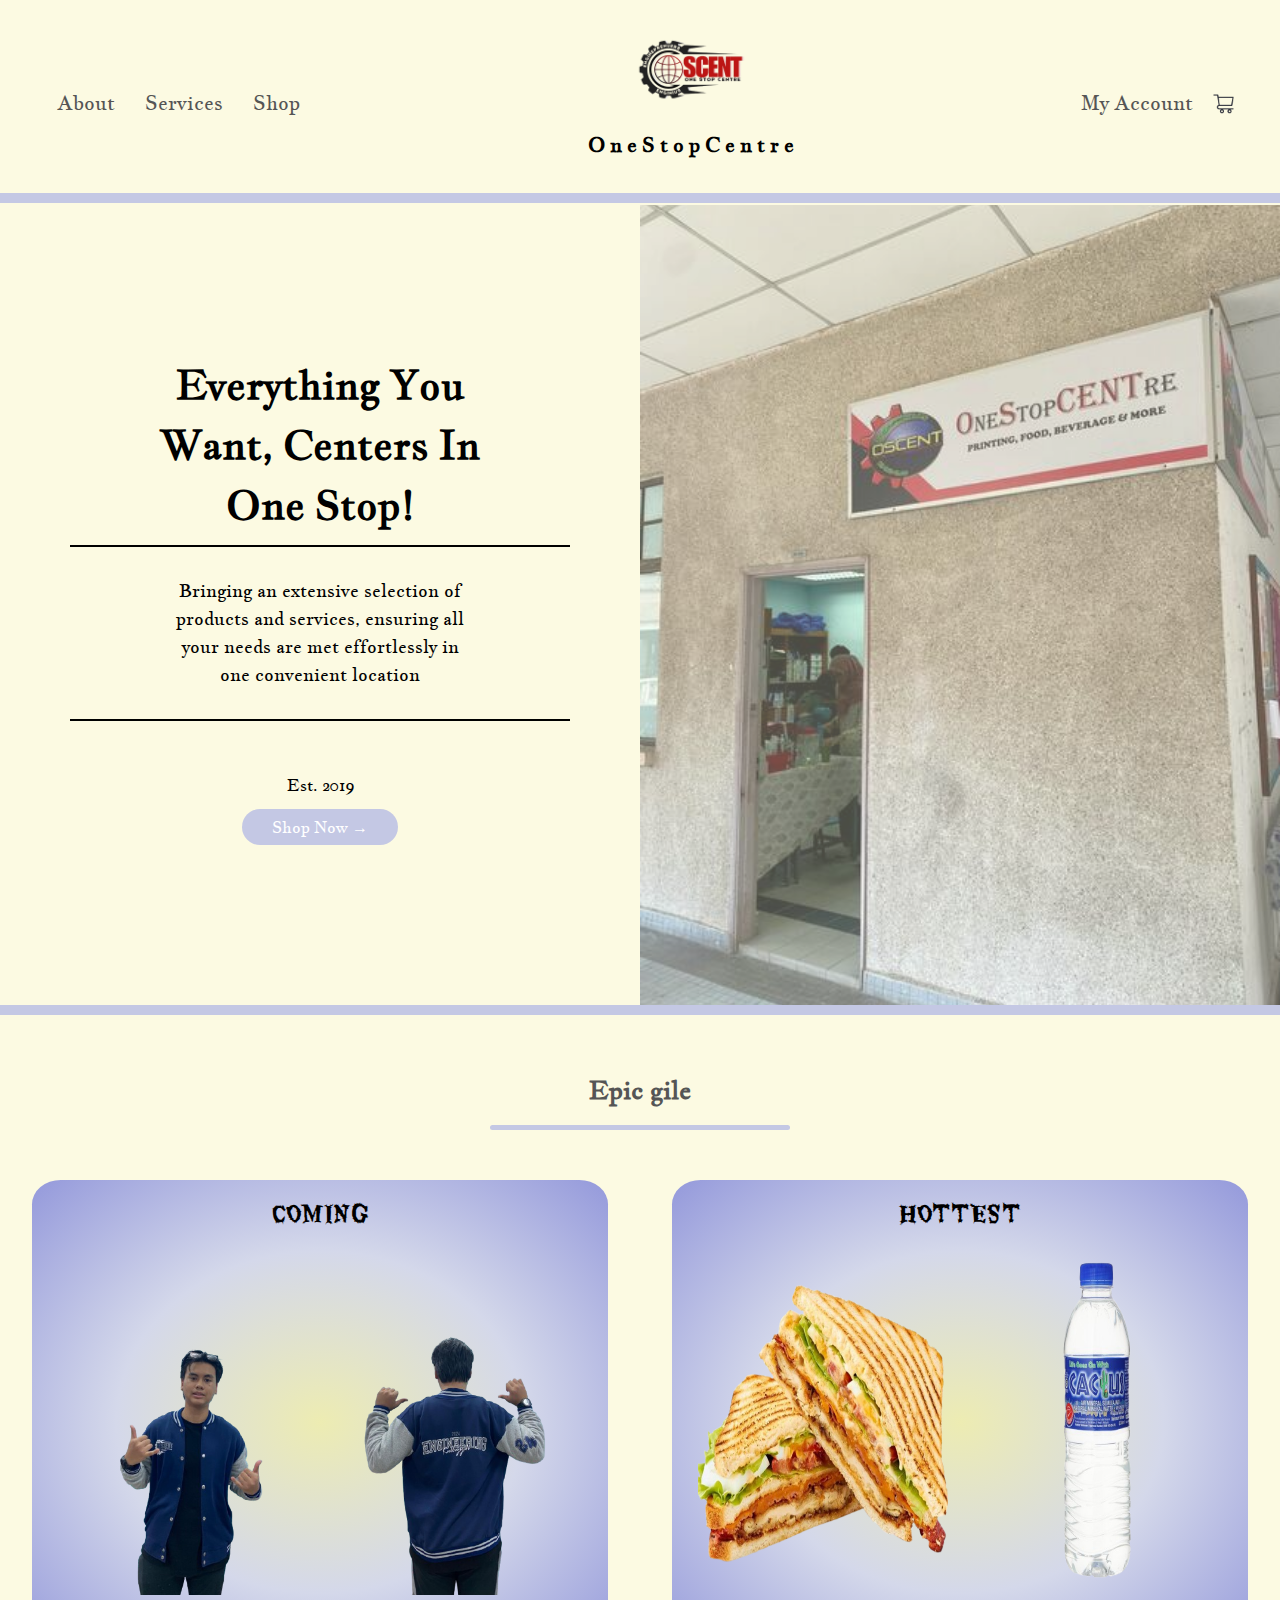
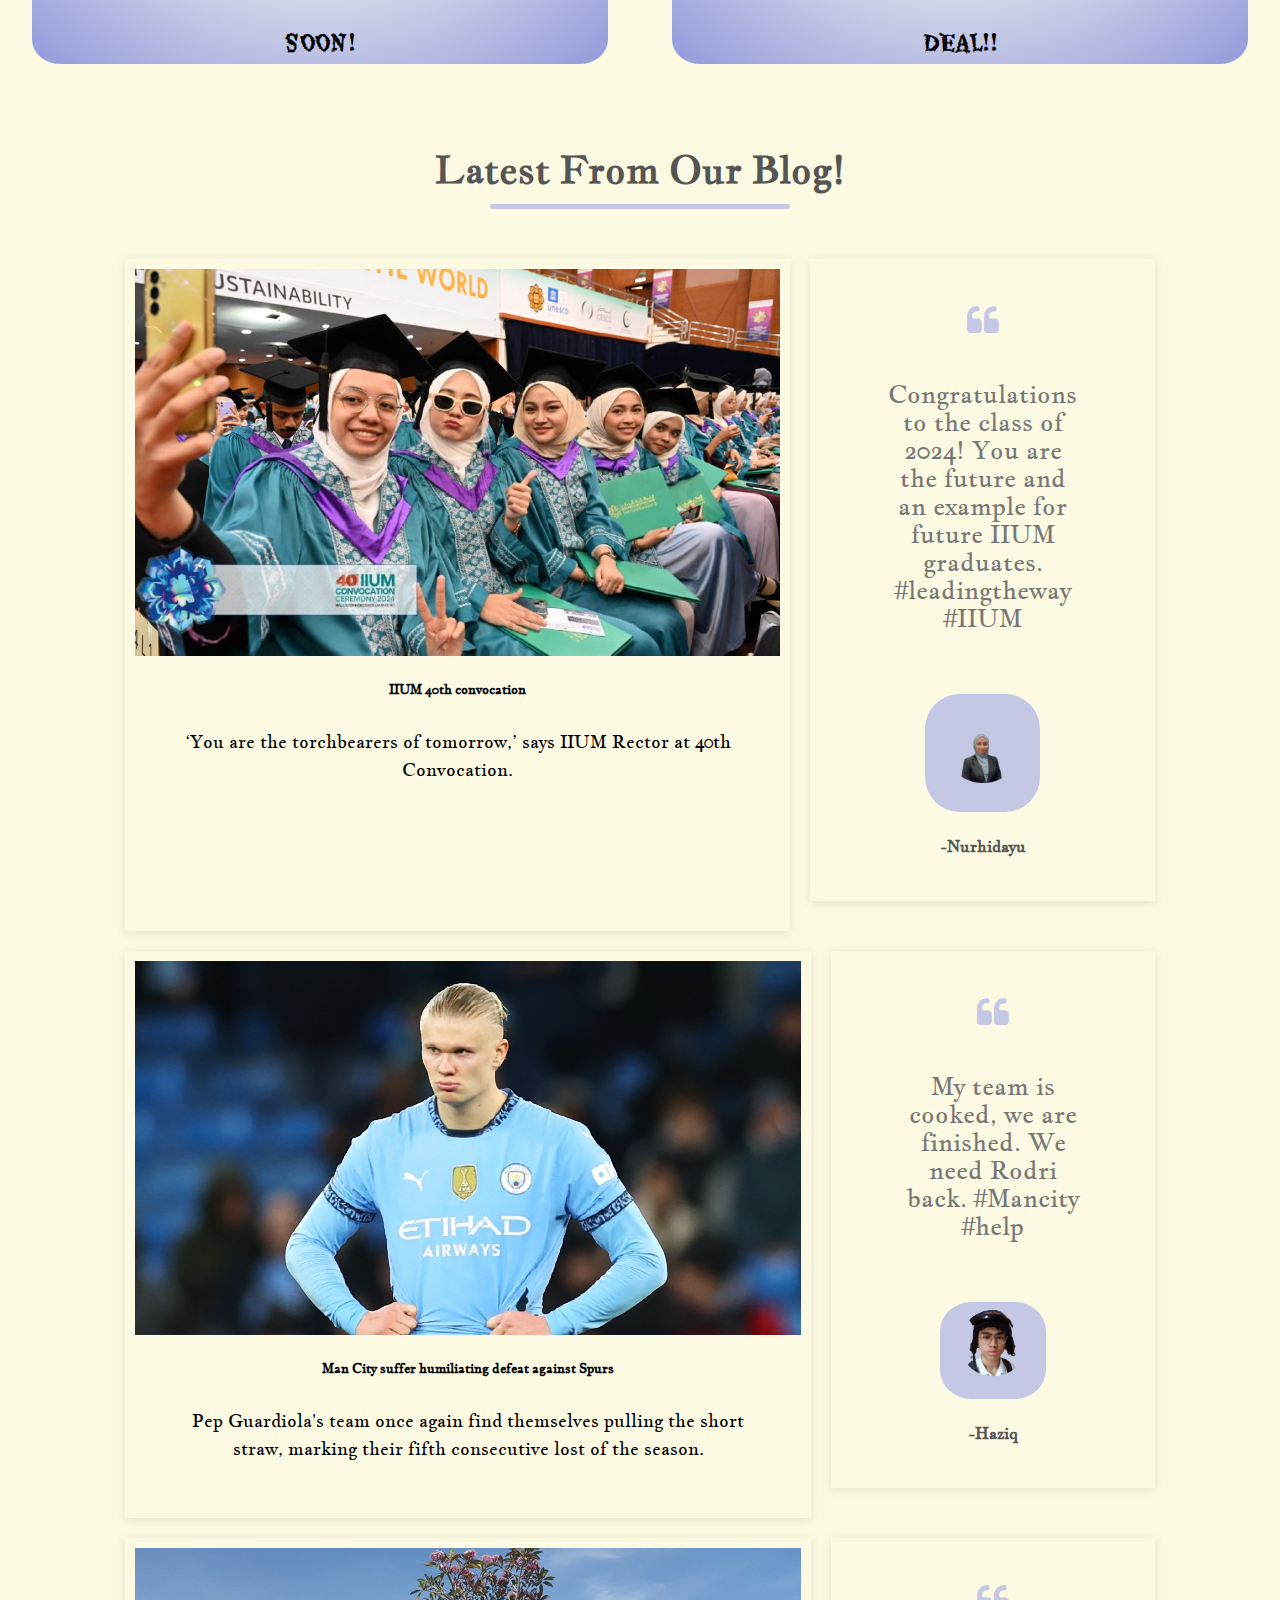
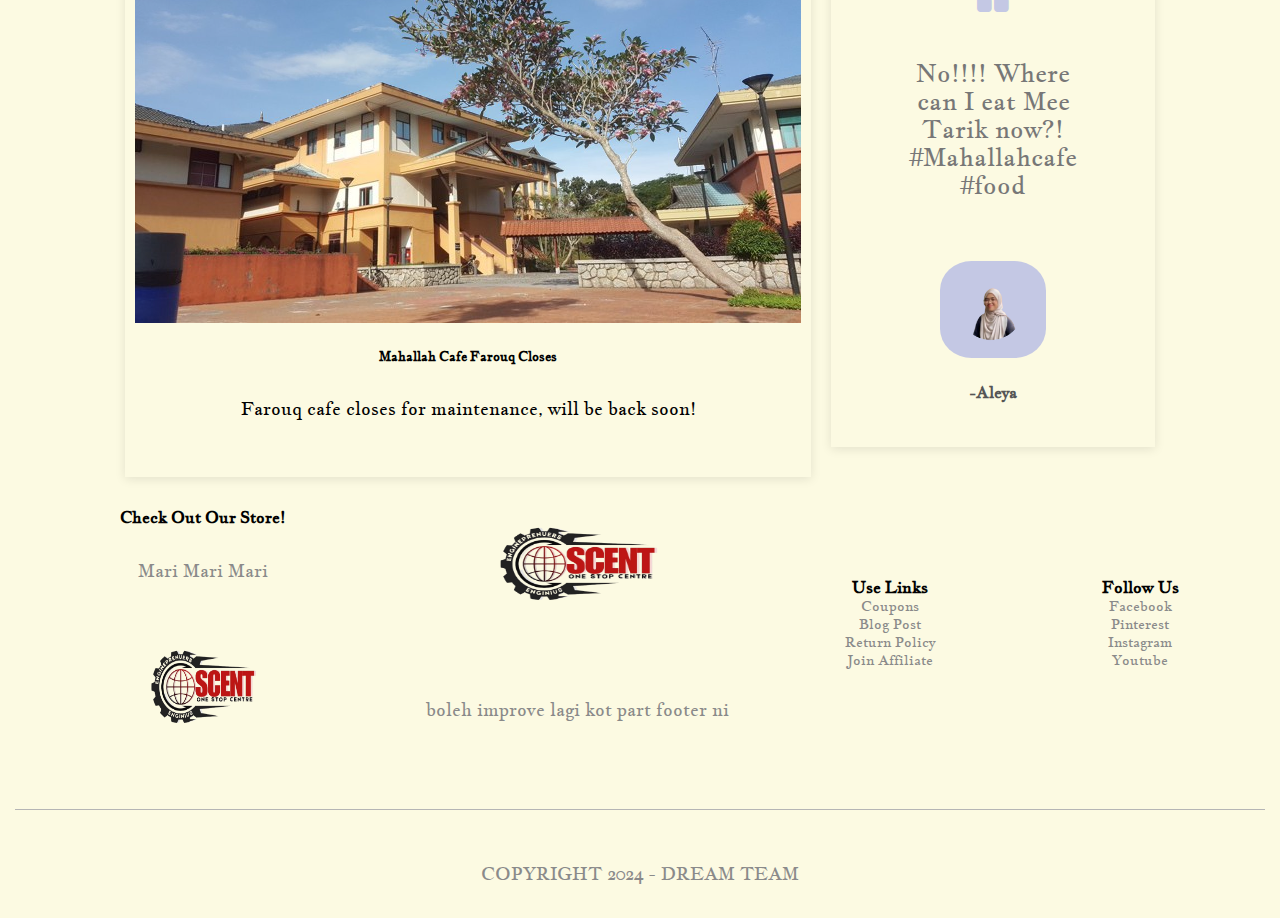
<file: index.html>
<!DOCTYPE html>
<html lang="en">
  <head>
    <meta charset="UTF-8" />
    <meta name="viewport" content="width=device-width, initial-scale=1.0" />
    <title>Oscent | KOOP terbaik!</title>
    <link rel="stylesheet" href="style.css" />
    <link href="https://fonts.googleapis.com/css2?family=Jacques+Francois&family=Parkinsans:wght@300..800&family=Poppins:ital,wght@0,100;0,200;0,300;0,400;0,500;0,600;0,700;0,800;0,900;1,100;1,200;1,300;1,400;1,500;1,600;1,700;1,800;1,900&display=swap" rel="stylesheet">
    <link href="https://fonts.googleapis.com/css2?family=Eater&family=Jacques+Francois&family=Parkinsans:wght@300..800&family=Poppins:ital,wght@0,100;0,200;0,300;0,400;0,500;0,600;0,700;0,800;0,900;1,100;1,200;1,300;1,400;1,500;1,600;1,700;1,800;1,900&display=swap" rel="stylesheet"><link
    rel="stylesheet"
    href="//maxcdn.bootstrapcdn.com/font-awesome/4.1.0/css/font-awesome.min.css"
  />
  </head>
  <body>
  
 
        <div class="header">
          <div class="container">
            <div class="navbar">
                <!-- LEFT NAVBAR -->
                 <div class="navbar-left">
                    <ul>
                        <li><a href="">About</a></li>
                        <li><a href="">Services</a></li>
                        <li><a href="shop.html">Shop</a></li></nav>
                      </ul>
                 </div>
                 <!-- RIGHT NAVBAR-->
                 <div class="navbar-center">
                    <div class="logo-icon">
                        <img src="images/logo.png" alt="" width="130px" height="120px">
                        <h1>O n e S t o p C e n t r e</h1>
                    </div>
                 </div>
                 <div class="navbar-right">
                    <ul>
                        <li><a href="">My Account</a></li>
                    </ul>
                    <img src="images/cart.png" alt="" width="30px" height="30px">
                 </div>
            </div>
          </div>
              
           <!---------------------------------- LANDING PAGE -------------->
            <div class="landing-page">
                <div class="row">
                    <div class="col-2">
                        <h2>Everything You <br> Want, Centers In <br> One Stop!</h2>
                        <p class="para">Bringing an extensive selection of <br> products and services, ensuring all <br> your needs are met effortlessly in <br> one convenient location</p>
                        <p class="est">Est. 2019</p>
                        <a href="" class="btn">Shop Now &#8594;</a>
                    </div>
                    <div class="col-2">
                        <img src="images/depanKedai.png"  >
                    </div>
                </div>
            </div>

            

            

             <!------------------- HOTTEST ITEMS ------------------>
             <div class="hot">
                <h3 class="title">Epic gile</h3>
              <div class="row">
                <div class="hot-item">
                  <h2>COMING</h2>
                  <img src="images/pose1.png" alt="">
                  <img src="images/pose2.png" alt="">
                <h2>SOON!</h2></div>
                <div class="hot-item2">
                  <h2>HOTTEST</h2>
                  <img src="images/sandwich.png" width="50px" height="50px">
                  <img src="images/water.png" alt="">
                <h2>DEAL!!</h2>
                </div>
              </div> 
             </div>



             <!--------------------- BLOG ----------------------->
             <div class="blog">
              <div class="title"><h2>Latest From Our Blog!</h2></div>
              <div class="small-container">
                <div class="row">
                  <!-- THIS IS BLOG IMAGE-->
                  <div class="blogImage">         
                       <img src="images/convo40th.png" alt="">
                    <h5>IIUM 40th convocation</h5>
                     <p>‘You are the torchbearers of tomorrow,’ says IIUM Rector at 40th Convocation.</p>
                     </div>

                     <!-- BLOG IMAGE ENDS HERE AND Col-3 starts-->
                      <div class="col-3">
                      <i class="fa fa-quote-left"></i>
                      <p>Congratulations to the class of 2024! You are the future and an example for future IIUM graduates. #leadingtheway #IIUM</p>
                  
                      <img src="images/NurHidayu-removebg-preview.png" alt="">
                         <h3>-Nurhidayu</h3>
                  </div>

                  <div class="blogImage">
                    <img src="images/Haaland.png" alt="">
                    <h5>Man City suffer humiliating defeat against Spurs</h5>
                     <p>Pep Guardiola's team once again find themselves pulling the short straw, marking their fifth consecutive lost of the season. </p>
                     </div>

                     <!-- BLOG IMAGE ENDS HERE AND Col-3 starts-->
                      <div class="col-3">
                      <i class="fa fa-quote-left"></i>
                      <p>My team is cooked, we are finished. We need Rodri back. #Mancity #help</p>
                  
                      <img src="images/Haziq-removebg-preview.png" alt="">
                         <h3>-Haziq</h3>
                  </div>
                  <div class="blogImage">
                    
                    <img src="images/Farouq.png" alt="">
                    <h5>Mahallah Cafe Farouq Closes</h5>
                     <p>Farouq cafe closes for maintenance, will be back soon!</p>
                     </div>

                     <!-- BLOG IMAGE ENDS HERE AND Col-3 starts-->
                      <div class="col-3">
                      <i class="fa fa-quote-left"></i>
                      <p>No!!!! Where can I eat Mee Tarik now?! #Mahallahcafe #food</p>
                  
                      <img src="images/Aleya-removebg-preview.png" alt="">
                         <h3>-Aleya</h3>
                  </div>
                  
                </div>
              </div>
             </div>
             
             <!--------------- FOOTER --------------------------->

             <div class="footer">
              <div class="container">
                <div class="row">
                  <div class="footer-col-1">
                    <h3>Check Out Our Store!</h3>
                    <p>Mari Mari Mari</p>
                    <div class="store-logo">
                      <img src="images/logo.png" width="120px" height="150px">
                    </div>
                  </div>
                  <div class="footer-col-2">
                    <img src="images/logo.png" width="120px" height="150px">
                    <p>boleh improve lagi kot part footer ni</p>
                  </div>
                  <div class="footer-col-3">
                    <h3>Use Links</h3>
                    <ul>
                      <li>Coupons</li>
                      <li>Blog Post</li>
                      <li>Return Policy</li>
                      <li>Join Affiliate</li>
                    </ul>
                  </div>
                  <div class="footer-col-4">
                    <h3>Follow Us</h3>
                    <ul>
                      <li>Facebook</li>
                      <li>Pinterest</li>
                      <li>Instagram</li>
                      <li>Youtube</li>
                    </ul>
                  </div>
                </div>
                <hr>
                <p class="copyright">COPYRIGHT 2024 - DREAM TEAM</p>
              </div>
             </div>
  </body>
</html>
</file>
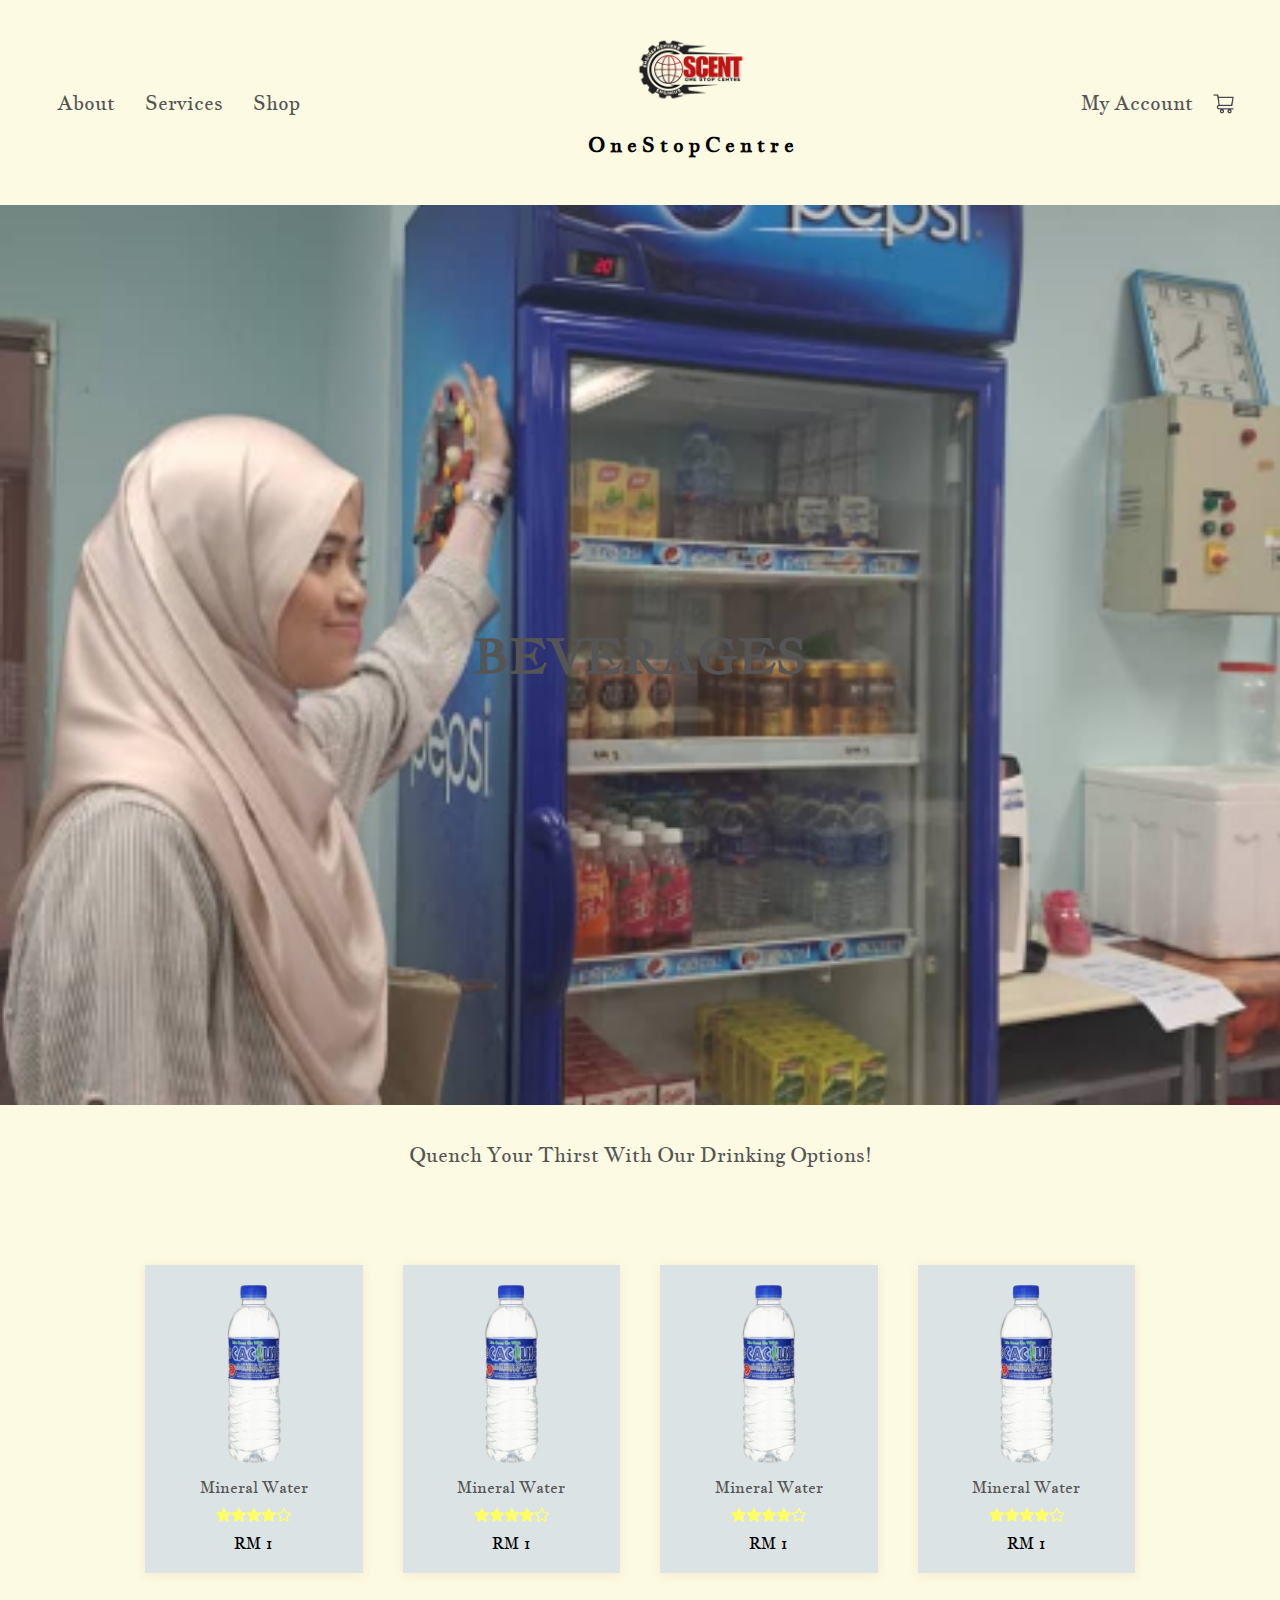
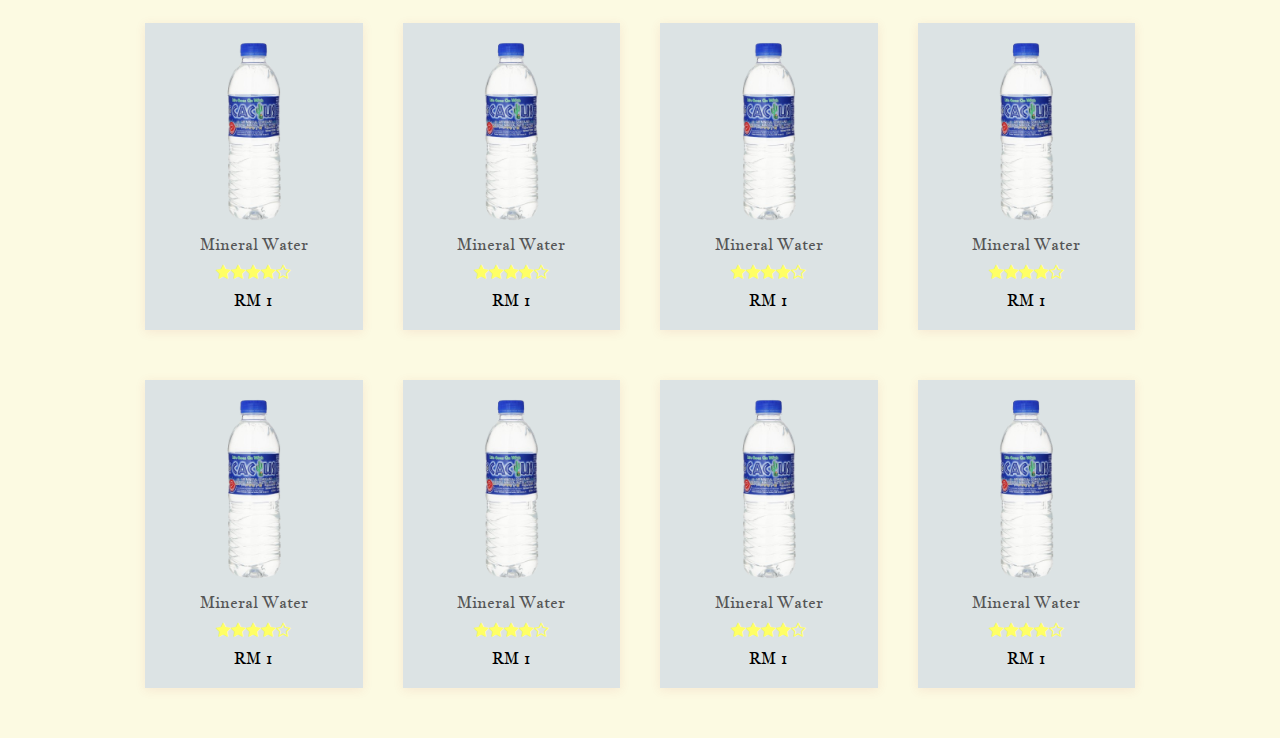
<file: beverages.html>
<!DOCTYPE html>
<html lang="en">
  <head>
    <meta charset="UTF-8" />
    <meta name="viewport" content="width=device-width, initial-scale=1.0" />
    <title>Oscent | Beverages</title>
    <link rel="stylesheet" href="bevstyle.css" />
    <link
      href="https://fonts.googleapis.com/css2?family=Jacques+Francois&family=Parkinsans:wght@300..800&family=Poppins:ital,wght@0,100;0,200;0,300;0,400;0,500;0,600;0,700;0,800;0,900;1,100;1,200;1,300;1,400;1,500;1,600;1,700;1,800;1,900&display=swap"
      rel="stylesheet"
    />
    <link href="https://fonts.googleapis.com/css2?family=Eater&family=Jacques+Francois&family=Parkinsans:wght@300..800&family=Poppins:ital,wght@0,100;0,200;0,300;0,400;0,500;0,600;0,700;0,800;0,900;1,100;1,200;1,300;1,400;1,500;1,600;1,700;1,800;1,900&display=swap" rel="stylesheet">
    <link
      rel="stylesheet"
      href="//maxcdn.bootstrapcdn.com/font-awesome/4.1.0/css/font-awesome.min.css"
    />
  </head>
  <body>
    <div class="header">
        <div class="container">
          <div class="navbar">
              <!-- LEFT NAVBAR -->
               <div class="navbar-left">
                  <ul>
                      <li><a href="">About</a></li>
                      <li><a href="">Services</a></li>
                      <li><a href="beverages.html">Shop</a></li></nav>
                    </ul>
               </div>
               <!-- RIGHT NAVBAR-->
               <div class="navbar-center">
                  <div class="logo-icon">
                      <img src="images/logo.png" alt="" width="130px" height="120px">
                      <h1>O n e S t o p C e n t r e</h1>
                  </div>
               </div>
               <div class="navbar-right">
                  <ul>
                      <li><a href="">My Account</a></li>
                  </ul>
                  <img src="images/cart.png" alt="" width="30px" height="30px">
               </div>
          </div>
        </div>
        <!---------------POSTER -------------------------->
        <div class="poster">
            <img src="images/aleyaPose.png" width="3200px" height="1080px">
            <div class="poster-text">
                <h4>BEVERAGES</h4>
            </div>
    
                    
                </div>
            </div>
        </div>
        </div>
          
        <!------------------------ DRINKING OPTIONS ----------------------------->
        <div class="drinking-options"><div class="small-container">
            <h2 class="title">Quench Your Thirst With Our Drinking Options!</h2>
            <div class="row">
                <div class="col-4">
                    <img src="images/water.png" alt="">
                    <h4>Mineral Water</h4>
                    <div class="rating">
                        <i class="fa fa-star"></i>
                        <i class="fa fa-star"></i>
                        <i class="fa fa-star"></i>
                        <i class="fa fa-star"></i>
                        <i class="fa fa-star-o"></i>
                      </div>
                      <p>RM 1</p>
                    </div>
                    <div class="col-4">
                        <img src="images/water.png" alt="">
                        <h4>Mineral Water</h4>
                        <div class="rating">
                            <i class="fa fa-star"></i>
                            <i class="fa fa-star"></i>
                            <i class="fa fa-star"></i>
                            <i class="fa fa-star"></i>
                            <i class="fa fa-star-o"></i>
                          </div>
                          <p>RM 1</p>
                        </div>
                        <div class="col-4">
                            <img src="images/water.png" alt="">
                            <h4>Mineral Water</h4>
                            <div class="rating">
                                <i class="fa fa-star"></i>
                                <i class="fa fa-star"></i>
                                <i class="fa fa-star"></i>
                                <i class="fa fa-star"></i>
                                <i class="fa fa-star-o"></i>
                              </div>
                              <p>RM 1</p>
                            </div>
                            <div class="col-4">
                                <img src="images/water.png" alt="">
                                <h4>Mineral Water</h4>
                                <div class="rating">
                                    <i class="fa fa-star"></i>
                                    <i class="fa fa-star"></i>
                                    <i class="fa fa-star"></i>
                                    <i class="fa fa-star"></i>
                                    <i class="fa fa-star-o"></i>
                                  </div>
                                  <p>RM 1</p>
                                </div>                         
                </div>
                <div class="row">
                    <div class="col-4">
                        <img src="images/water.png" alt="">
                        <h4>Mineral Water</h4>
                        <div class="rating">
                            <i class="fa fa-star"></i>
                            <i class="fa fa-star"></i>
                            <i class="fa fa-star"></i>
                            <i class="fa fa-star"></i>
                            <i class="fa fa-star-o"></i>
                          </div>
                          <p>RM 1</p>
                        </div>
                        <div class="col-4">
                            <img src="images/water.png" alt="">
                            <h4>Mineral Water</h4>
                            <div class="rating">
                                <i class="fa fa-star"></i>
                                <i class="fa fa-star"></i>
                                <i class="fa fa-star"></i>
                                <i class="fa fa-star"></i>
                                <i class="fa fa-star-o"></i>
                              </div>
                              <p>RM 1</p>
                            </div>
                            <div class="col-4">
                                <img src="images/water.png" alt="">
                                <h4>Mineral Water</h4>
                                <div class="rating">
                                    <i class="fa fa-star"></i>
                                    <i class="fa fa-star"></i>
                                    <i class="fa fa-star"></i>
                                    <i class="fa fa-star"></i>
                                    <i class="fa fa-star-o"></i>
                                  </div>
                                  <p>RM 1</p>
                                </div>
                                <div class="col-4">
                                    <img src="images/water.png" alt="">
                                    <h4>Mineral Water</h4>
                                    <div class="rating">
                                        <i class="fa fa-star"></i>
                                        <i class="fa fa-star"></i>
                                        <i class="fa fa-star"></i>
                                        <i class="fa fa-star"></i>
                                        <i class="fa fa-star-o"></i>
                                      </div>
                                      <p>RM 1</p>
                                    </div>                         
                    </div>
                    <div class="row">
                        <div class="col-4">
                            <img src="images/water.png" alt="">
                            <h4>Mineral Water</h4>
                            <div class="rating">
                                <i class="fa fa-star"></i>
                                <i class="fa fa-star"></i>
                                <i class="fa fa-star"></i>
                                <i class="fa fa-star"></i>
                                <i class="fa fa-star-o"></i>
                              </div>
                              <p>RM 1</p>
                            </div>
                            <div class="col-4">
                                <img src="images/water.png" alt="">
                                <h4>Mineral Water</h4>
                                <div class="rating">
                                    <i class="fa fa-star"></i>
                                    <i class="fa fa-star"></i>
                                    <i class="fa fa-star"></i>
                                    <i class="fa fa-star"></i>
                                    <i class="fa fa-star-o"></i>
                                  </div>
                                  <p>RM 1</p>
                                </div>
                                <div class="col-4">
                                    <img src="images/water.png" alt="">
                                    <h4>Mineral Water</h4>
                                    <div class="rating">
                                        <i class="fa fa-star"></i>
                                        <i class="fa fa-star"></i>
                                        <i class="fa fa-star"></i>
                                        <i class="fa fa-star"></i>
                                        <i class="fa fa-star-o"></i>
                                      </div>
                                      <p>RM 1</p>
                                    </div>
                                    <div class="col-4">
                                        <img src="images/water.png" alt="">
                                        <h4>Mineral Water</h4>
                                        <div class="rating">
                                            <i class="fa fa-star"></i>
                                            <i class="fa fa-star"></i>
                                            <i class="fa fa-star"></i>
                                            <i class="fa fa-star"></i>
                                            <i class="fa fa-star-o"></i>
                                          </div>
                                          <p>RM 1</p>
                                        </div>                         
                        </div>
            </div>   
        </div>
    </div> 
  </body>
</html>
</file>
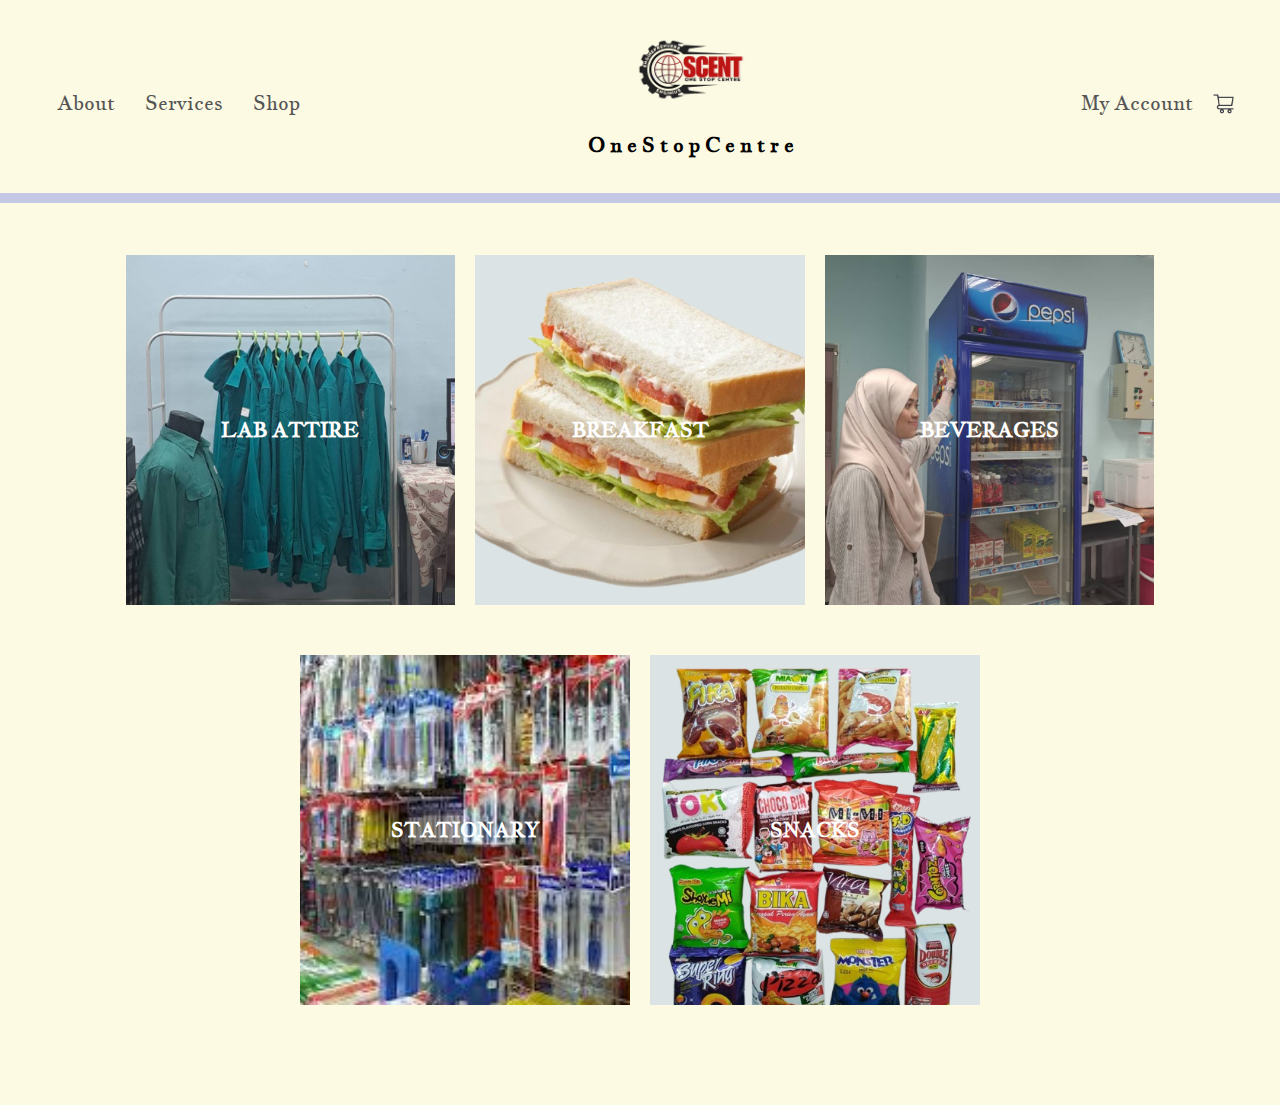
<file: shop.html>
<!DOCTYPE html>
<html lang="en">
  <head>
    <meta charset="UTF-8" />
    <meta name="viewport" content="width=device-width, initial-scale=1.0" />
    <title>Oscent | Shop</title>
    <link rel="stylesheet" href="shstyle.css" />
    <link
      href="https://fonts.googleapis.com/css2?family=Jacques+Francois&family=Parkinsans:wght@300..800&family=Poppins:ital,wght@0,100;0,200;0,300;0,400;0,500;0,600;0,700;0,800;0,900;1,100;1,200;1,300;1,400;1,500;1,600;1,700;1,800;1,900&display=swap"
      rel="stylesheet"
    />
    <link href="https://fonts.googleapis.com/css2?family=Eater&family=Jacques+Francois&family=Parkinsans:wght@300..800&family=Poppins:ital,wght@0,100;0,200;0,300;0,400;0,500;0,600;0,700;0,800;0,900;1,100;1,200;1,300;1,400;1,500;1,600;1,700;1,800;1,900&display=swap" rel="stylesheet">
    <link
      rel="stylesheet"
      href="//maxcdn.bootstrapcdn.com/font-awesome/4.1.0/css/font-awesome.min.css"
    />
  </head>
  <body>
    <div class="header">
        <div class="container">
          <div class="navbar">
              <!-- LEFT NAVBAR -->
               <div class="navbar-left">
                  <ul>
                      <li><a href="">About</a></li>
                      <li><a href="">Services</a></li>
                      <li><a href="beverages.html">Shop</a></li></nav>
                    </ul>
               </div>
               <!-- RIGHT NAVBAR-->
               <div class="navbar-center">
                  <div class="logo-icon">
                      <img src="images/logo.png" alt="" width="130px" height="120px">
                      <h1>O n e S t o p C e n t r e</h1>
                  </div>
               </div>
               <div class="navbar-right">
                  <ul>
                      <li><a href="">My Account</a></li>
                  </ul>
                  <img src="images/cart.png" alt="" width="30px" height="30px">
               </div>
          </div>
        </div>


        <!--------------------------SHOP OPTIONS-->
        <div class="shop-options">
            <div class="small-container">
                <div class="row">
                    <div class="col-3">
                        <img src="images/labClothes.png" alt="" >
                        <h2>LAB ATTIRE</h2>
                    </div>
                    <div class="col-3">
                        <img src="images/sandwich2.png" alt="">
                        <h2>BREAKFAST</h2>
                    </div>
                    <div class="col-3">
                        <a href="beverages.html"><img src="images/aleyaPose.png" alt="" ></a>
                        
                        <a href="beverages.html"><h2>BEVERAGES</h2></a>
                    </div>
                </div>
                <div class="row">
                    <div class="col-3">
                        <img src="images/stationary.png" alt="">
                        <h2>STATIONARY</h2>
                    </div>
                    <div class="col-3">
                        <img src="images/jajanjpg.png" alt="">
                        <h2>SNACKS</h2>
                    </div>
                </div>
            </div>
          
        </div>

    </body>
    </html>
</file>
<file: style.css>
/* -----------------------------------------------------
These are the building blocks, "Parents" in terms of codes because you just re-use it kan
so tak perlu repeat code ni over and over. However, still ada instance kena ubah sikit because
ada buttons, image, atau code mmg **** and tak nak work haha. 

So  bende ni agak penting

IMPORTANT: USE THIS TO SEE PADDING SIZE OF DIV, GUNA NI TO SEE PERSPECTIVE
border: 1px solid #4caf50;
*/

* {
  margin: 0;
  padding: 0;
  box-sizing: border-box;
}

body {
  font-family: "Jacques Francois", serif;
  font-weight: 400;
  font-style: normal;
}

.container {
  background-color: #fcfae2;
  max-width: 100%;
  margin: 0 auto;
  padding-left: 15px;
  padding-right: 15px;
}

.row {
  display: flex;
  align-items: center;
  flex-wrap: flex;
  justify-content: space-around;
}

.col-2 {
  flex-basis: 50%;
  min-width: 300px;
  text-align: center; /* child of col-2 will be aligned, including buttons*/
  
}

.small-container {
  max-width: 1080px;
  margin: auto;
  padding-left: 25px;
  padding-right: 25px;
}

.col-3 {
  flex-basis: 30%;
  min-width: 250px;
  margin-bottom: 30px;
}

.col-3 img {
  width: 100%;
  background: #c4c8e4;
}

/*------------------------------------------- NAV BAR--------------------------------*/

.navbar {
  display: flex;
  align-self: center;
  justify-content: space-between;
  padding: 12px;
  
}

.navbar-left,
.navbar-right {
  display: flex;
  align-items: center;
  padding: 0 15px;
}

.navbar-left ul,
.navbar-right ul {
  display: flex;
  list-style-type: none;
}

.navbar-left ul li,
.navbar-right ul li {
  margin: 0 15px;
}

.navbar-center {
  flex: 0 0 auto;
}

.navbar-center img {
  display: block;
  margin: 0px auto;
  padding: 0px 5px;

}

.navbar-center h1 {
  align-items: center;
  font-size: 20px;
  margin-top: 0px;
  padding-bottom: 35px;
}

a {
  text-decoration: none;
  color: #555;
  font-size: 20px;
}

a:hover {
  color: rgb(179, 50, 211);
}

/* ---------------- landing page --------------------------------*/
.landing-page {
  background: #fcfae2;
}

.navbar-center::after {
  padding-top: 5px;
  content: "";
  background: #c4c8e4;
  width: 100%;
  height: 5px;
  position: absolute;
  left: 50%;
  transform: translate(-50%);
}

.col-2 img {
  max-width: 100%;
  width: 1000px;
  height: 800px;
  display: block;
  margin: 0 auto;
  opacity: 0.7;
  object-fit: cover;
}

.col-2 h2 {
  font-size: 40px;
  line-height: 60px;
  text-align: center;
  margin: 0 auto;
  padding-bottom: 0;
}

.col-2 h2::after {
  content: "";
  background: #000;
  width: 500px;
  height: 2px;
  position: relative;
  display: block;
  margin: 10px auto 0; /* line center ARGHHHHHHHHHHHHHHHHHHHHHHHH*/
}

.btn {
  display: inline-block;
  background: #c4c8e4;
  color: #fff;
  padding: 8px 30px;
  margin: 10px 0;
  border-radius: 30px;
  font-size: 16px;
  text-align: center;
  transition: background 0.5s;
}
.col-2 .para::after {
  content: "";
  background: #000;
  width: 500px;
  height: 2px;
  position: relative;
  display: block;
  margin: 30px auto 0;
}

p {
  text-align: center;
  font-size: 18px;
  line-height: 28px;
  padding: 30px;
}

.est {
  text-align: center;
  font-size: 16px;
  margin-top: 20px;
  padding: 0;
}

.landing-page::after {
  padding-top: 5px;
  content: "";
  background: #c4c8e4;
  width: 100%;
  height: 5px;
  position: absolute;
  left: 50%;
  transform: translate(-50%);
}

.poses {
  background: #fcfae2;
}
.title {
  text-align: center;
  padding: 50px;
  margin: 10 auto 80px;
  position: relative;
  line-height: 60px;
  color: #555;
  font-size: 25px;
}

.title::after {
  content: "";
  background: #c4c8e4;
  width: 300px;
  height: 5px;
  border-radius: 5px;
  position: relative;
  display: block;
  margin: 5px auto 0;
}

/* ------------------------------- hottest items!--------------------------------*/
.hot {
  background: #fcfae2;
  text-align: center;
  padding: 5px 0;
}

.hot .row {
  display: flex;
  justify-content: space-around;
  align-items: center;
}

.hot-item {
  background: radial-gradient(#edecb2, #d4d8ea, #9499db);
  border-radius: 5%;
  flex-basis: 45%;
  text-align: center;
  cursor: pointer;

}

.hot-item2 {
  background: radial-gradient(#edecb2, #d4d8ea, #9499db);
  border-radius: 5%;
  flex-basis: 45%;
  text-align: center;
  cursor: pointer;
 
}

.hot-item:hover, .hot-item2:hover{
  transform: translateY(10px);
}
.hot-item2 img {
  width: 250px;
  height: 350px;
  margin: 10px;
  display: inline-block;
}

.hot-item img {
  width: 250px;
  height: 350px;
  margin: 10px;
  display: inline-block;
}

.hot-item h2 {
  font-family: "Eater", serif;
  font-weight: 400;
  font-style: normal;
  font-size: 24px;
  margin-top: 10px;
  color: #000;
}
.hot-item2 h2 {
  font-family: "Eater", serif;
  font-weight: 400;
  font-style: normal;
  font-size: 24px;
  margin-top: 10px;
  color: #000;
}

/* ------------------------------------- blog------------------------- */

.blog {
  padding-top: 20px;
  background: #fcfae2;
}

.blog .row {
  display: flex;
  flex-wrap: wrap; /* untuk buat the images stack vertically*/
  justify-content: space-between; 
  align-items: stretch; /* top - bottom */
  gap: 20px; /
}




.blogImage {
  width: 100%; 
  max-width: 800px; 
  padding: 10px; 
  text-align: center;
  flex: 1;
  box-shadow: 0 2px 10px rgba(0, 0, 0, 0.1);
  cursor: pointer;
 
}

.blogImage:hover{
  transform: translateY(-10px);
}
.blogImage img {
  padding-bottom: 20px;
} 

.blog .col-3 {
  width: 100%; 
  max-width: 800px; 
  padding: 45px;
  text-align: center; 
  box-shadow: 0 2px 10px rgba(0, 0, 0, 0.1);
  flex: 1;
  cursor: pointer;
 
}

/*maybe the image is a bad idea, considering to remove it.*/
.blog .col-3 img {
  border-radius: 30%; 
  width: 45% ;
  margin: 20px 0;
  background: #c4c8e4;
}

.blog .col-3:hover {
  transform: translateY(-10px);
}

.fa.fa-quote-left {
  font-size: 34px;
  color: #c4c8e4;
}

.col-3 p {
  font-size: 5px;
  margin: 12px 0;
  color: #777;
}

.blog .col-3 h3 {
  font-weight: 600;
  color: #555;
  font-size: 16px;
}

.blog .col-3 p{
  font-size:  25px;
}

/*---------------------------------- KAKI ---------------------------------------*/


.footer{
  text-align: center;
  background:#c4c8e4;
  color: #8a8a8a;
  font-size: 14px;
  
}

.footer p{
  color: #8a8a8a;
}

.footer-col-1 h3{
  padding-top: 30px;

}

.footer-col-1,
.footer-col-2,
.footer-col-3,
.footer-col-4 {
  min-width: 250px;
  margin-bottom: 20px;
}



.footer-col-1{
  flex-basis: 30%;
}

.footer-col-2 {
  flex: 1;
  text-align: center;
}

.footer-col-2 img{
  width: 180px;
  margin-bottom: 20px;
}

.footer-col-3, .footer-col-4{
  flex-basis: 12%;
  text-align: center;
}

.footer ul{
  list-style-type: none;
}

.footer h3{
  color:#000;
}

.app-logo{
  margin-top: 20px;
}

.app-logo img{
  width: 140px;
}

.footer hr {
  border: none;
  background: #b5b5b5;
  height: 1px;
  margin: 20px 0;
}

.copyright {
  text-align: center;
}

/* media query for menu*/

@media only screen and (max-width: 800) {
  nav ul {
    position: absolute;
    top: 70px;
    left: 0;
    background: #333;
    width: 100%;
  }

  nav ul li {
    display: block;
    margin-right: 50px;
    margin-top: 10px;
    margin-bottom: 50px;
  }
}
</file>
<file: bevstyle.css>
* {
  margin: 0;
  padding: 0;
  box-sizing: border-box;
}

body {
  font-family: "Jacques Francois", serif;
  font-weight: 400;
  font-style: normal;
}

.container {
  background-color: #fcfae2;
  max-width: 100%;
  margin: 0 auto;
  padding-left: 15px;
  padding-right: 15px;
}

.small-container {
  max-width: 1080px;
  margin: auto;
  padding-left: 25px;
  padding-right: 25px;
}

.col-4 {
  flex-basis: 25%;
  padding: 10px;
  min-width: 200px;
  margin-bottom: 50px;
  transition: transform 0.5;
  text-align: center;
}

.col-4 img {
  width: 100%;
}

.title {
  text-align: center;
  margin: 0 auto 80px;
  position: relative;
  line-height: 60px;
  color: #555;
}

.row {
  display: flex;
  align-items: center;
  flex-wrap: flex;
  justify-content: space-around;
  padding-bottom: 50px;
}
/*------------------NAV BAR-------------------*/

.navbar {
  display: flex;
  align-self: center;
  justify-content: space-between;
  padding: 12px;
}

.navbar-left,
.navbar-right {
  display: flex;
  align-items: center;
  padding: 0 15px;
}

.navbar-left ul,
.navbar-right ul {
  display: flex;
  list-style-type: none;
}

.navbar-left ul li,
.navbar-right ul li {
  margin: 0 15px;
}

.navbar-center img {
  display: block;
  margin: 0px auto;
  padding: 0px 5px;
}

.navbar-center h1 {
  align-items: center;
  font-size: 20px;
  margin-top: 0px;
  padding-bottom: 35px;
}

a {
  text-decoration: none;
  color: #555;
  font-size: 20px;
}

a:hover {
  color: rgb(179, 50, 211);
}

/* -------------------------- POSTER--------------------------------------*/

.poster {
  background: radial-gradient(#edecb2, #d4d8ea, #9499db);
  position: relative;
  width: 100vw;
  height: 100vh;
  overflow: hidden;
}

.poster img {
  width: 100%;
  height: 100%;
  object-fit: cover; /* maeks the image not look distorted*/
  display: block;
}

.poster-text {
  position: absolute;
  top: 50%;
  left: 50%;
  transform: translate(-50%, -50%);
  text-align: center;
  color: #000;
}

.poster-text h4 {
  font-size: 3rem;
  text-transform: uppercase;
  font-weight: bold;
  margin: 0;
}

/*---------------------------Drinking options------------------------*/

.drinking-options {
  background: #fcfae2;
}

.drinking-options .title {
  padding-top: 20px;
  font-family: "Jacques Francois", serif;
  font-weight: 400;
  font-style: normal;
  font-size: 20px;
}

h4 {
  color: #555;
  font-weight: normal;
  text-align: center;
}

.col-4 p {
  display: flex;
  justify-content: center;
  margin: 10px 0;
}

.drinking-options .col-4 {
  margin: 0 20px;
  background: #dce3e4;
  cursor: pointer;
  box-shadow: 0 2px 10px rgba(194, 66, 66, 0.1);
  transition: transform 0.5s;
}

.drinking-options .col-4 .img {
  box-shadow: 0 0 20px 0px rgba(0, 0, 0, 0.1);
  transition: transform 0.5s;
}
.rating {
  display: flex;
  justify-content: center;
  margin: 10px 0;
}
.rating .fa {
  align-content: center;
  color: rgb(255, 255, 101);
}

.col-4:hover {
  transform: translateY(-5px);
}
</file>
<file: shstyle.css>
* {
  margin: 0;
  padding: 0;
  box-sizing: border-box;
}

body {
  font-family: "Jacques Francois", serif;
  font-weight: 400;
  font-style: normal;
}

.container {
  background-color: #fcfae2;
  max-width: 100%;
  margin: 0 auto;
  padding-left: 15px;
  padding-right: 15px;
}

.small-container {
  max-width: 1080px;
  margin: auto;
  padding-left: 25px;
  padding-right: 25px;
}

.col-4 {
  flex-basis: 25%;
  padding: 10px;
  min-width: 200px;
  margin-bottom: 50px;
  transition: transform 0.5;
  text-align: center;
}

.col-4 img {
  width: 100%;
}

.title {
  text-align: center;
  margin: 0 auto 80px;
  position: relative;
  line-height: 60px;
  color: #555;
}

/*------------------NAV BAR-------------------*/

.navbar {
  display: flex;
  align-self: center;
  justify-content: space-between;
  padding: 12px;
}

.navbar-left,
.navbar-right {
  display: flex;
  align-items: center;
  padding: 0 15px;
}

.navbar-left ul,
.navbar-right ul {
  display: flex;
  list-style-type: none;
}

.navbar-left ul li,
.navbar-right ul li {
  margin: 0 15px;
}

.navbar-center img {
  display: block;
  margin: 0px auto;
  padding: 0px 5px;
}

.navbar-center h1 {
  align-items: center;
  font-size: 20px;
  margin-top: 0px;
  padding-bottom: 35px;
}

a {
  text-decoration: none;
  color: #555;
  font-size: 20px;
}

a:hover {
  color: rgb(179, 50, 211);
}

.navbar-center::after {
  padding-top: 5px;
  content: "";
  background: #c4c8e4;
  width: 100%;
  height: 5px;
  position: absolute;
  left: 50%;
  transform: translate(-50%);
}

/* -------------------- shop OPTIONS--------------------*/

.row {
  display: flex;
  align-items: center;
  flex-wrap: wrap;
  justify-content: center;
  gap: 20px;
  padding-bottom: 50px;
}

.col-3 {
  flex-basis: 32%;
  max-width: 550px;
  height: 350px;
  margin: 0;
  position: relative;
}

.shop-options {
  background: #fcfae2;
  padding: 50px;
}

.col-3 img {
  background: #dce3e4;
  width: 100%;
  height: 100%;
  object-fit: cover;
  margin-bottom: 15px;
}

.col-3 h2 {
  position: absolute;
  top: 50%;
  left: 50%;
  transform: translate(-50%, -50%);
  color: white;
  font-size: 20px;
  font-weight: bold;
}

/* -----------------------second rowww-------------------------------*/

.shop-options img:hover {
  transform: translateY(-5px);
}
</file>
